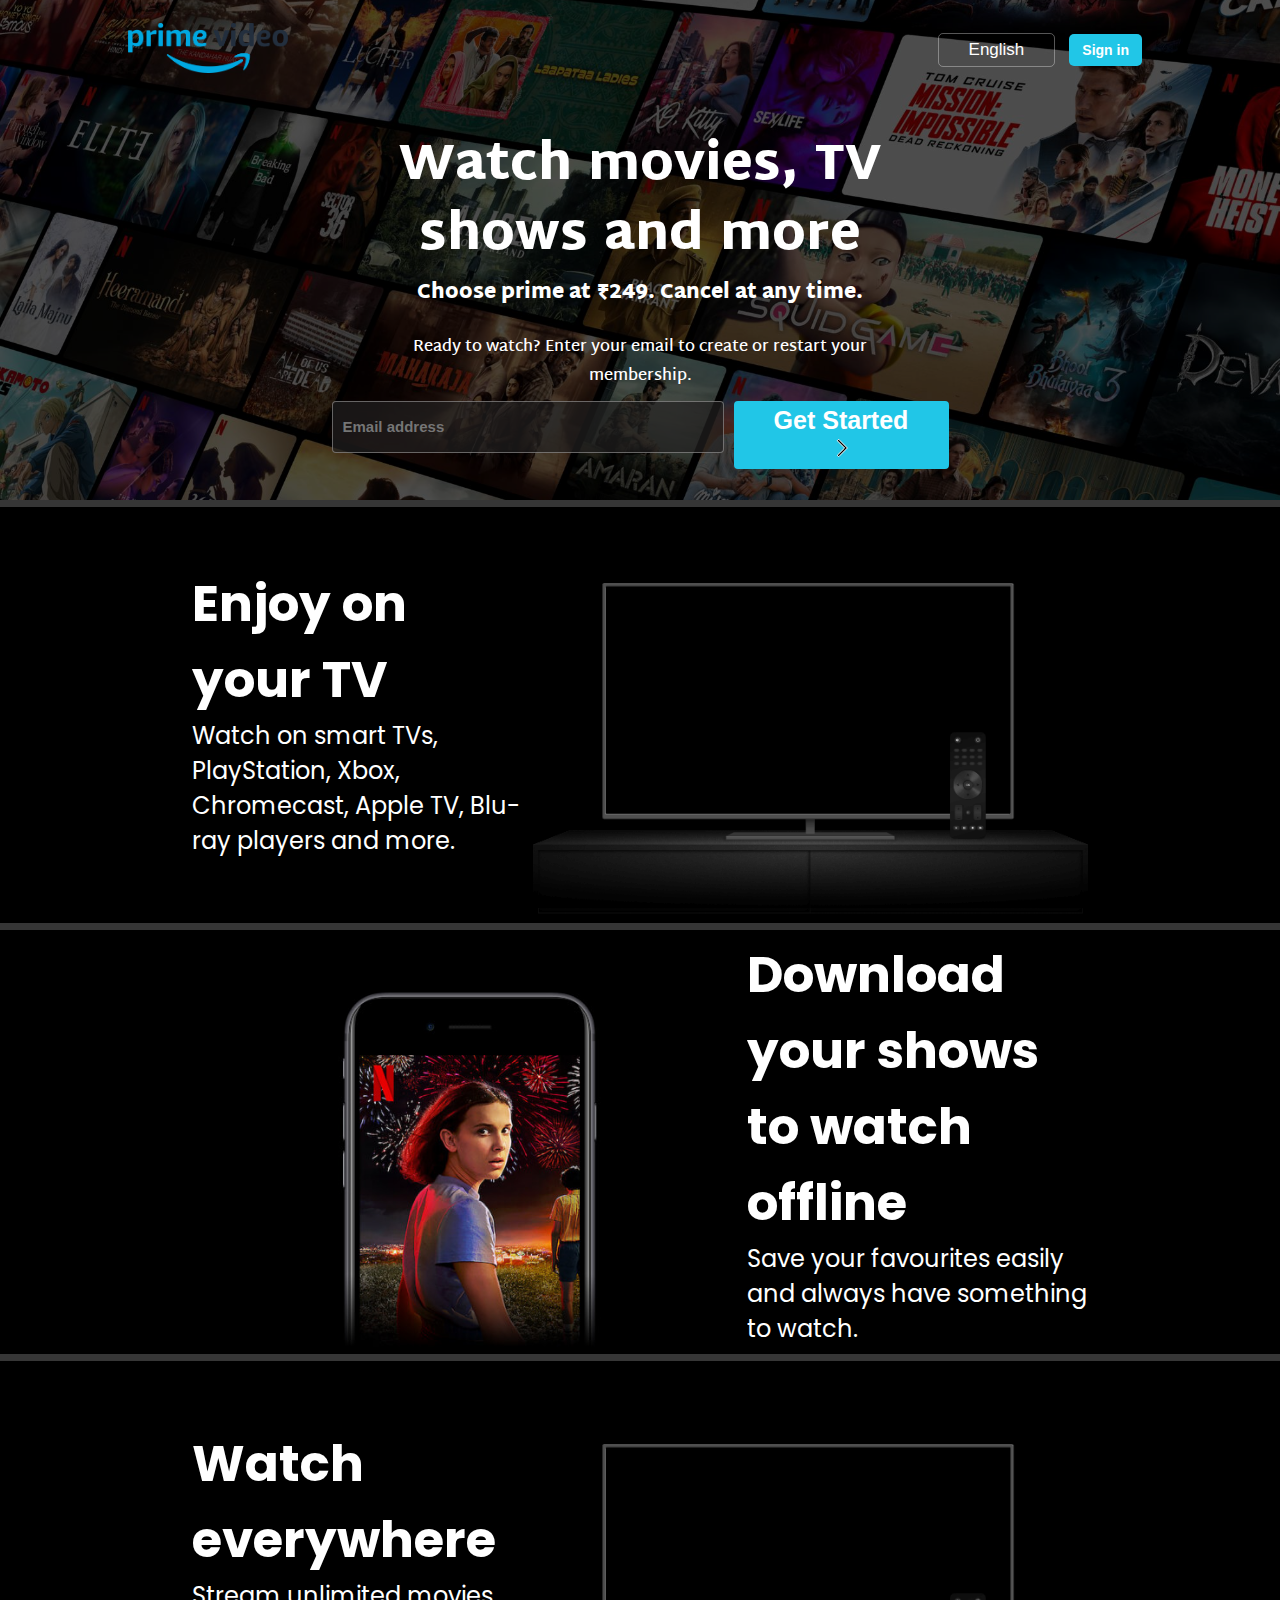
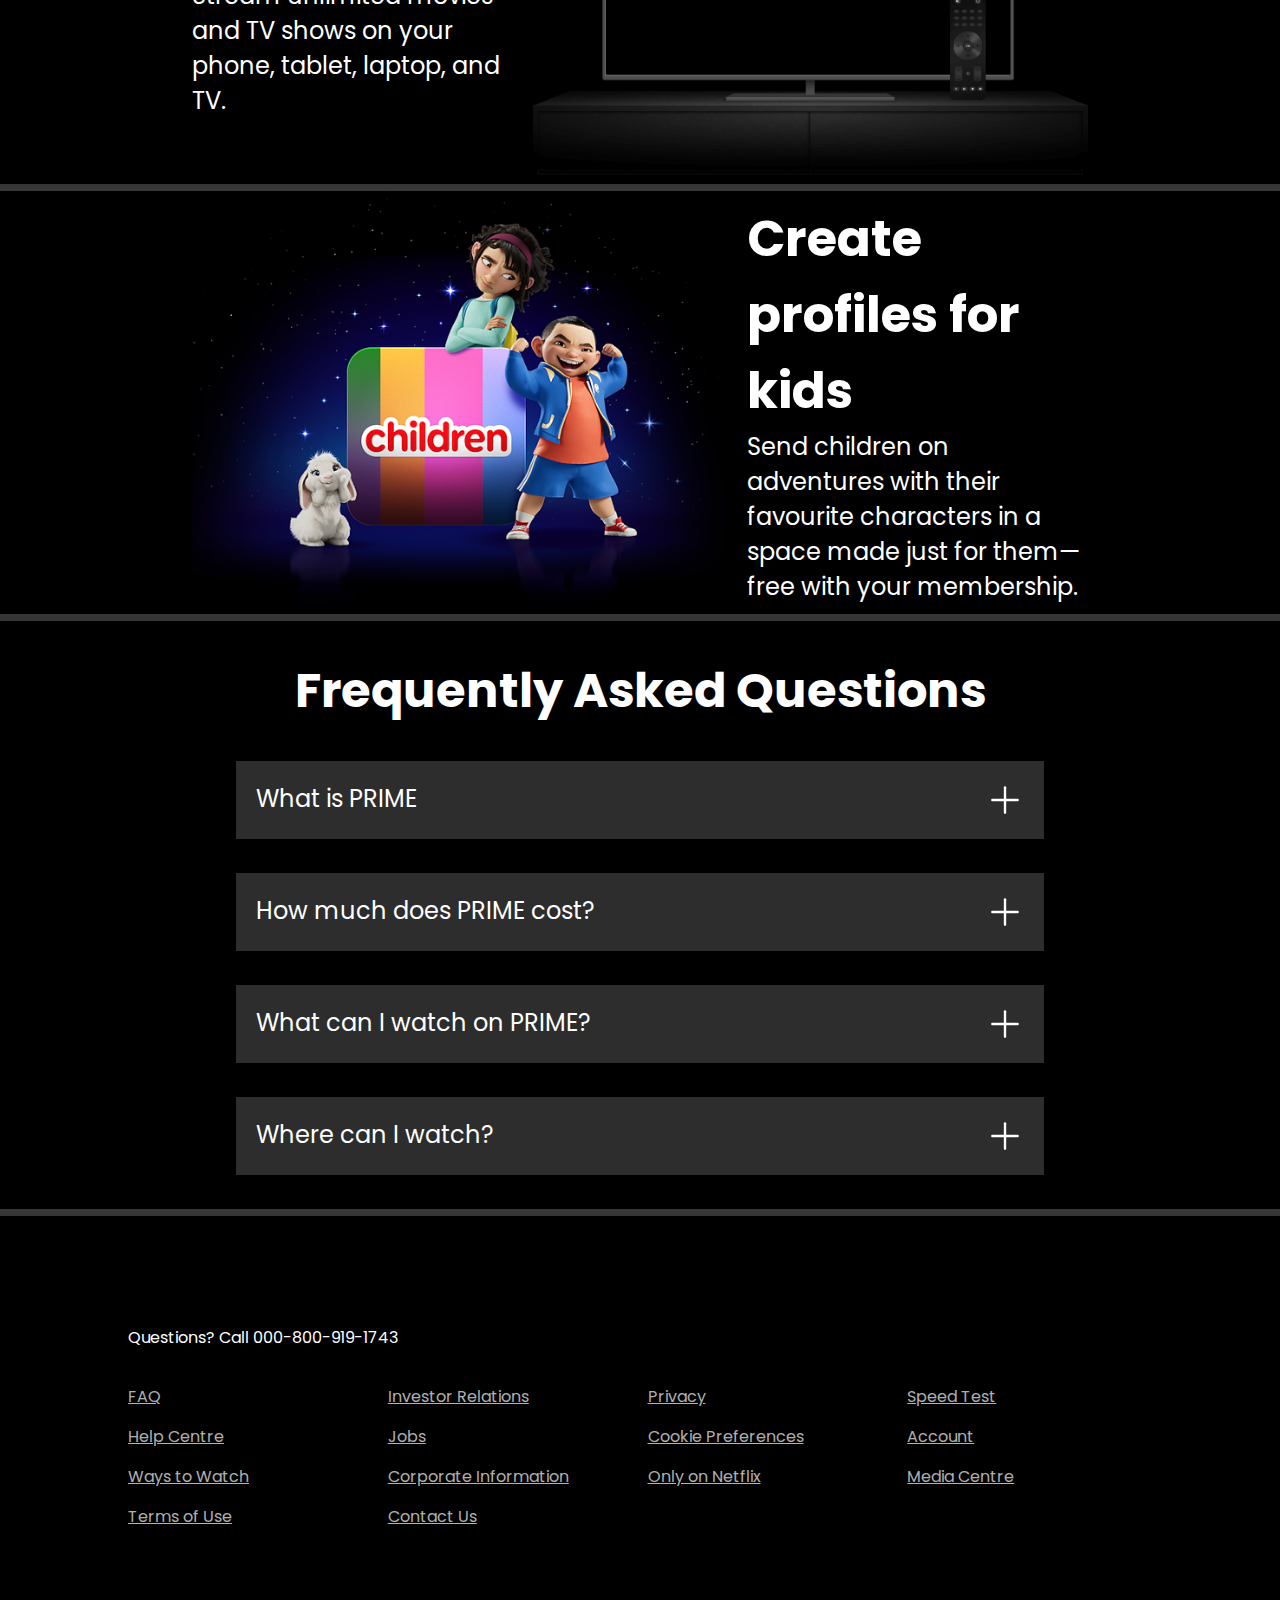
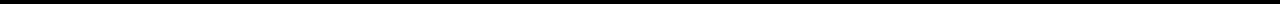
<file: index.html>
<!DOCTYPE html>
<html lang="en">
<head>
    <meta charset="UTF-8">
    <meta name="viewport" content="width=device-width, initial-scale=1.0">
    <title>prime video landing page</title>
    <link rel="stylesheet" href="style.css">
</head>
<body>
    <div class="main">
        <nav class="nav" style="color: white;">
            <span><img width="160" src="assets/LOGO.png" alt=""></span>
            <div>
                <button>English</button>
                <button>Sign in</button>
            </div>
        </nav>
        <div class="black">
        </div>
        <div class="hero">
        <h1>Watch movies, TV shows and more</h1>
        <div>Choose prime at ₹249. Cancel at any time.</div>
        <p>Ready to watch? Enter your email to create or restart your membership.</p>
        <div class="info">
            <input type="text" id="" name="user email" placeholder="Email address">
            <button>Get Started <svg xmlns="http://www.w3.org/2000/svg" width="22" height="22"><path stroke="white" d="M7.293 4.707 14.586 12l-7.293 7.293 1.414 1.414L17.414 12 8.707 3.293 7.293 4.707z"/></svg></button>
        </div>
        </div>
        <div class="seperation"></div>
</div>
<div class="section1">
    <div style="color: white;"><h1>Enjoy on your TV</h1><span>Watch on smart TVs, PlayStation, Xbox, Chromecast, Apple TV, Blu-ray players and more.</span></div>
    <div>
        <img src="assets/tv.png" alt="">
        <video src="https://assets.nflxext.com/ffe/siteui/acquisition/ourStory/fuji/desktop/video-tv-in-0819.m4v" loop autoplay muted></video>
    </div>
</div>
<div class="seperation"></div>
<div class="section1">
    <div>
        <img src="assets/mobile-0819.jpg" alt="">
    </div>
    <div style="color: white;"><h1>Download your shows to watch offline</h1><span>Save your favourites easily and always have something to watch.</span>
    </div>
</div>
<div class="seperation"></div> 
<div class="section1">
    <div style="color: white;"><h1>Watch everywhere</h1><span>Stream unlimited movies and TV shows on your phone, tablet, laptop, and TV.</span></div>
    <div>
        <img src="assets/tv.png" alt="">
        <video src="https://assets.nflxext.com/ffe/siteui/acquisition/ourStory/fuji/desktop/video-devices-in.m4v" loop autoplay muted></video>
    </div>
</div>   
<div class="seperation"></div> 
<div class="section1">
    <div>
        <img src="assets/child.png" alt="">
    </div>
    <div style="color: white;"><h1>Create profiles for kids</h1><span>Send children on adventures with their favourite characters in a space made just for them—free with your membership.</span>
    </div>
</div>
<div class="seperation"></div>
<div class="FAQ">
    <h1>Frequently Asked Questions</h1>
    <div class="faqbox">
        <span>What is PRIME </span>
        <svg width="38" height="38" viewBox="0 0 24 24" fill="white" xmlns="http://www.w3.org/2000/svg">
            <path d="M12 4V20" stroke="white" stroke-width="1.5" stroke-linecap="round" stroke-linejoin="round"></path>
            <path d="M4 12H20" stroke="white" stroke-width="1.5" stroke-linecap="round" stroke-linejoin="round"></path>
        </svg>
    </div>
    <div class="faqbox">
    <span>How much does PRIME cost?</span>
    <svg width="38" height="38" viewBox="0 0 24 24" fill="white" xmlns="http://www.w3.org/2000/svg">
        <path d="M12 4V20" stroke="white" stroke-width="1.5" stroke-linecap="round" stroke-linejoin="round"></path>
        <path d="M4 12H20" stroke="white" stroke-width="1.5" stroke-linecap="round" stroke-linejoin="round"></path>
    </svg>
    </div>
    <div class="faqbox">
    <span>What can I watch on PRIME? </span>
    <svg width="38" height="38" viewBox="0 0 24 24" fill="white" xmlns="http://www.w3.org/2000/svg">
        <path d="M12 4V20" stroke="white" stroke-width="1.5" stroke-linecap="round" stroke-linejoin="round"></path>
        <path d="M4 12H20" stroke="white" stroke-width="1.5" stroke-linecap="round" stroke-linejoin="round"></path>
    </svg>
    </div>
    <div class="faqbox">
    <span>Where can I watch?</span>
    <svg width="38" height="38" viewBox="0 0 24 24" fill="white" xmlns="http://www.w3.org/2000/svg">
        <path d="M12 4V20" stroke="white" stroke-width="1.5" stroke-linecap="round" stroke-linejoin="round"></path>
        <path d="M4 12H20" stroke="white" stroke-width="1.5" stroke-linecap="round" stroke-linejoin="round"></path>
    </svg>
    </div>
</div>
<div class="seperation"></div>
    <footer>
        <div class="question">Questions? Call 000-800-919-1743</div>
        <div class="footer">
            <a href="">FAQ</a>
            <a href="">Investor Relations</a href="">
            <a href="">Privacy</a>
            <a href="">Speed Test</a href="">
            <a href="">Help Centre</a href="">
            <a href="">Jobs</a href="">
            <a href="">Cookie Preferences</a href="">
            <a href="">Account</a href="">
            <a href="">Ways to Watch</a href="">
            <a href="">Corporate Information</a href="">
            <a href="">Only on Netflix</a href="">
            <a href="">Media Centre</a href="">
            <a href="">Terms of Use</a href="">
            <a href="">Contact Us</a href="">      
        </div>
    </footer>
</div>
</body>
</html>
</file>
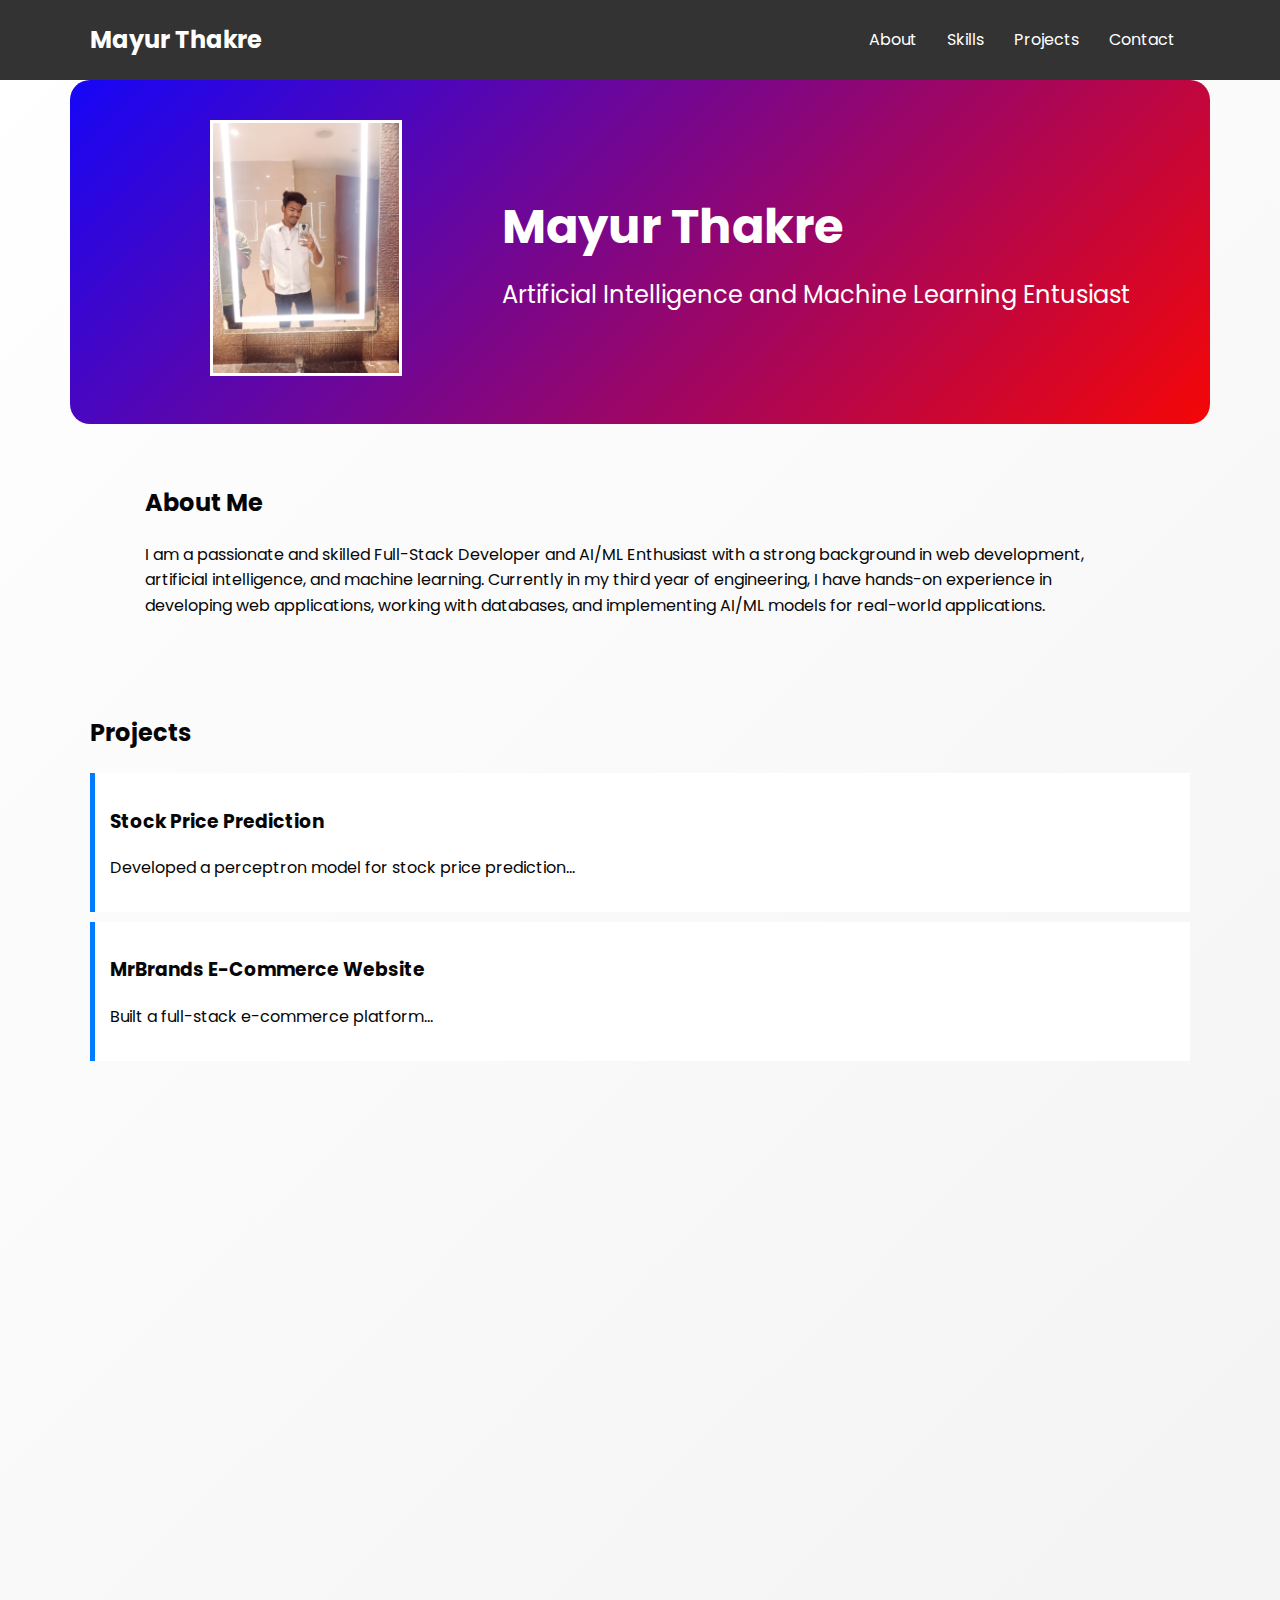
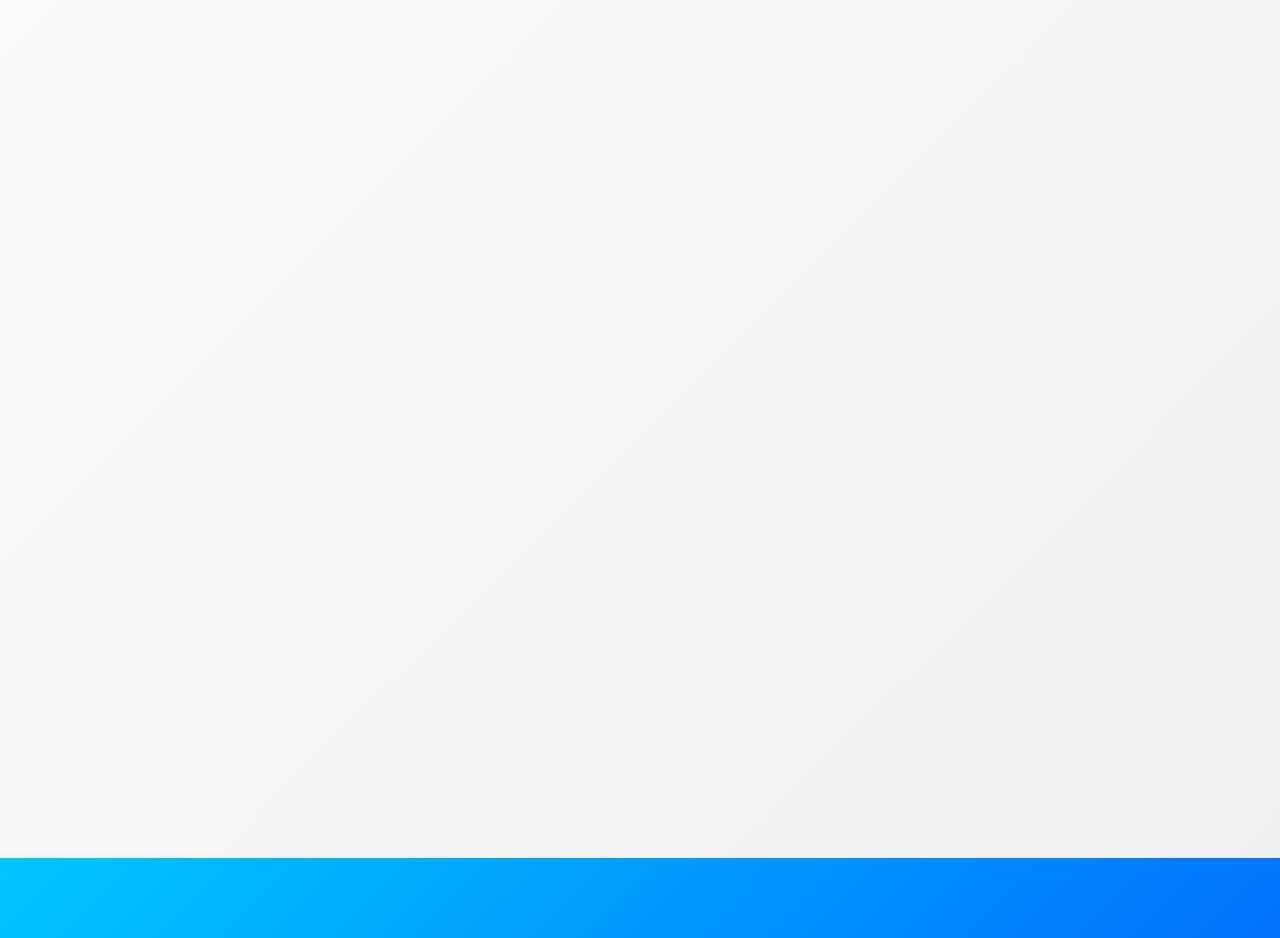
<file: portpolio_me/index.html>
<!DOCTYPE html>
<html lang="en">
<head>
  <meta charset="UTF-8">
  <meta name="viewport" content="width=device-width, initial-scale=1.0">
  <title>My Portfolio</title>
  <link rel="stylesheet" href="styles.css">
  <link href="https://fonts.googleapis.com/css2?family=Poppins:wght@300;400;600&display=swap" rel="stylesheet">
</head>
<body>
  <div class="title">
    <nav>
        <h2>Mayur Thakre</h2>
        <ul>
            <li><a href="#about">About</a></li>
            <li><a href="#skills">Skills</a></li>
            <li><a href="#projects">Projects</a></li>
            <li><a href="#contact">Contact</a></li>
        </ul>
    </nav>
  </div>
  <!-- Header Section -->
  <header>
      <div class="profile">
        <div>
            <img src="images/profile.jpg" alt="Profile Picture" class="profile-pic">
        </div>
        <div class="info">
            <h1>Mayur Thakre</h1>
            <p>Artificial Intelligence and Machine Learning Entusiast</p>
        </div>
      </div>
  </header>

  <!-- About Me Section -->
  <section id="intro">
    <div class="container">
      <h2>About Me</h2>
      <p> I am a passionate and skilled Full-Stack Developer and AI/ML Enthusiast with a strong background in web development, artificial intelligence, and machine learning. Currently in my third year of engineering, I have hands-on experience in developing web applications, working with databases, and implementing AI/ML models for real-world applications.</p>
    </div>
  </section>

  <!-- Work Experience Section -->
  <section id="projects">
    <h2>Projects</h2>
    <div class="project">
        <h3>Stock Price Prediction</h3>
        <p>Developed a perceptron model for stock price prediction...</p>
    </div>
    <div class="project">
        <h3>MrBrands E-Commerce Website</h3>
        <p>Built a full-stack e-commerce platform...</p>
    </div>
</section>

  <!-- Grid Layout Section -->
  <section id="grid-layout" class="section">
    <div class="container grid">
      <!-- Projects -->
      <div class="grid-item">
        <div class="project-card">
          <h3>Stock Price Prediction model</h3>
          <img src="images/project-image2.png" alt="Project Image">
          
          <p>This Stock Price Prediction Model uses a Multi-Layer Perceptron (MLP) Neural Network to analyze historical stock data and predict future prices. It leverages deep learning techniques to recognize trends, preprocesses data for accuracy, and visualizes actual vs. predicted stock prices. Built with Python, TensorFlow/Keras, and Scikit-learn, the model offers insights into market trends and can be applied to real-time forecasting.</p>
        </div>
      </div>
      <div class="grid-item">
        <div class="project-card">
          <h3>MRBrands :e-commerce website</h3>
          <img src="images/project-image.png" alt="Project Image">
          
          <p>MrBrands is a fully functional e-commerce platform that I developed from scratch, handling both frontend and backend development. The platform allows users to browse products, add items to their wishlist, and manage user authentication for a personalized shopping experience.</p>
        </div>
      </div>

      <!-- Achievements -->
      <div class="grid-item">
        <h2>Achievements</h2>
        <p><strong>Achievement:</strong> TFWS seat hoalder in G.H raisoni college of engineering.</p>
      </div>

      

      <!-- Certifications -->
      <div class="grid-item">
        <h2>Certifications</h2>
        <ul>
          <li>Intern at Dharya foundation </li>
          <li>Cetification in RDBMS</li>
        </ul>
      </div>
    </div>
  </section>

  <!-- Contact Section -->
  <section id="contact" class="section">
    <div class="container">
      <h2>Contact Me</h2>
      <p>Feel free to reach out to me via:</p>
      <ul>
        <li><strong>Email:</strong>thakremayur21@gmail.com</li>
        <li><strong>LinkedIn:</strong> <a href="https://www.linkedin.com/in/mayur-thakre-a03857261/">LinkedIn Profile</a></li>
        <li><strong>GitHub:</strong> <a href="https://github.com/Mayurthakre21">GitHub Profile</a></li>
      </ul>
    </div>
  </section>

  <!-- Footer -->
  <footer>
    <div class="container">
    </div>
  </footer>

  <script src="script.js"></script>
</body>
</html>
</file>
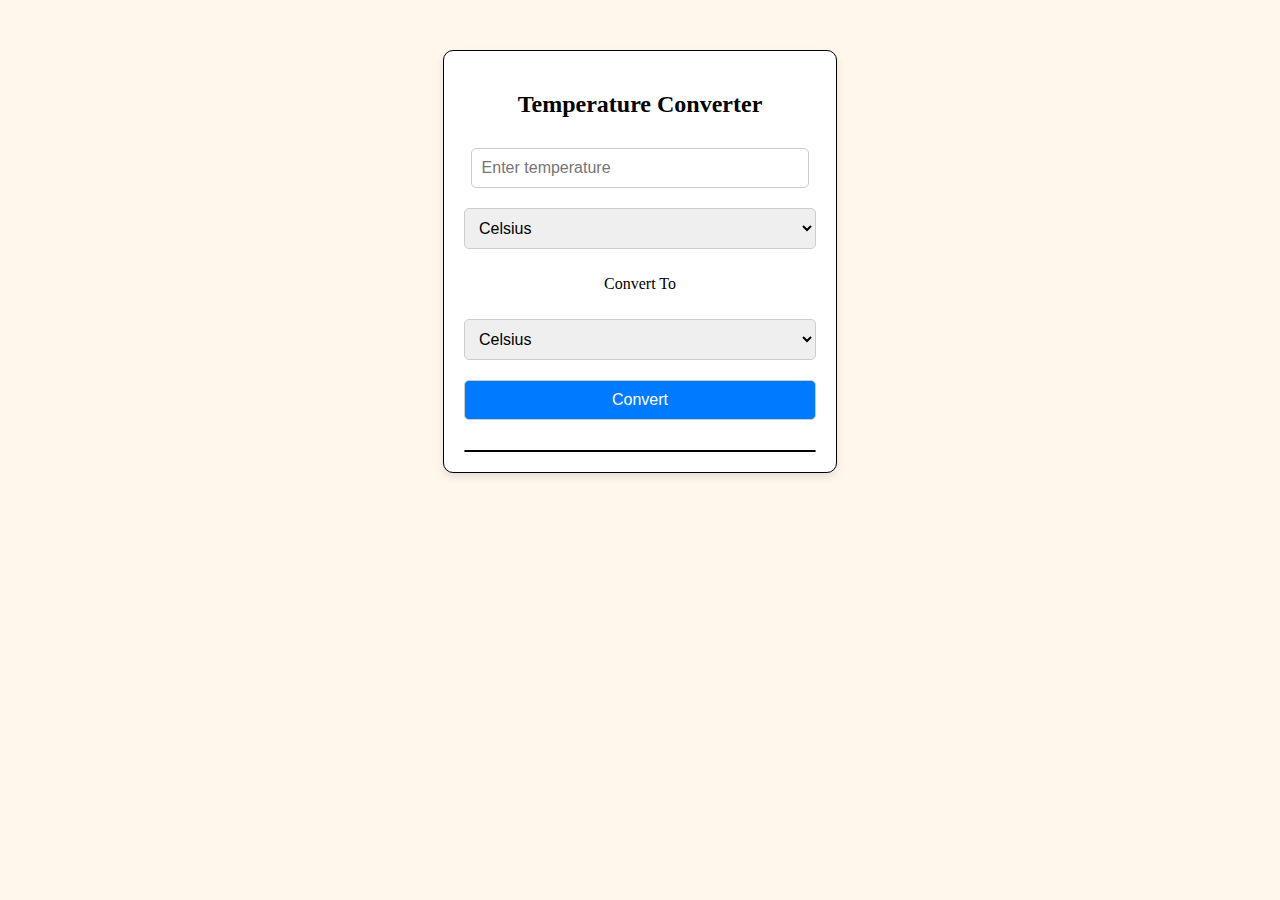
<file: temperature_calculator/temperature converter.html>
<!DOCTYPE html>
<html lang="en">
<head>
  <meta charset="UTF-8">
  <meta name="viewport" content="width=device-width, initial-scale=1.0">
  <title>Temperature Converter</title>
  <link rel="stylesheet" href="style.css">
</head>
<body>
  <div class="converter">
    <h2>Temperature Converter</h2>
    <input type="text" id="temperatureInput" placeholder="Enter temperature">
    <select id="unitInput">
        <option value="celsius">Celsius</option>
        <option value="fahrenheit">Fahrenheit</option>
        <option value="kelvin">Kelvin</option>
    </select>
    <p>Convert To</p>
    <select id="unitOutput">
        <option value="celsius">Celsius</option>
        <option value="fahrenheit">Fahrenheit</option>
        <option value="kelvin">Kelvin</option>
    </select>
    <button onclick="convertTemperature()">Convert</button>
    <div class="result" id="result"></div>
  </div>
  <script src="script.js"></script>
</body>
</html>
</file>
<file: style.css>
@import url('https://fonts.googleapis.com/css2?family=Baloo+Bhai+2:wght@400..800&family=Martel+Sans:wght@200;300;400;600;700;800;900&family=Poppins:ital,wght@0,100;0,200;0,300;0,400;0,500;0,600;0,700;0,800;0,900;1,100;1,200;1,300;1,400;1,500;1,600;1,700;1,800;1,900&display=swap');
@import url('https://fonts.googleapis.com/css2?family=Baloo+Bhai+2:wght@400..800&family=Martel+Sans:wght@200;300;400;600;700;800;900&family=Poppins:ital,wght@0,100;0,200;0,300;0,400;0,500;0,600;0,700;0,800;0,900;1,100;1,200;1,300;1,400;1,500;1,600;1,700;1,800;1,900&display=swap');
*{
margin: 0;
padding: 0;
}
body{
    background-color:black ;
}
.main{
    background-image: url(assets/bg.jpg);
    height: 500px;
    position: relative;
    background-position: center center;
    background-repeat: no-repeat;
    background-size:max(1200px,100vw) ;

}
.main .black{
    background-color: black;
    height:644px;
    width: 100%; /* this will maintain width */
    opacity: 60%;
    position: absolute;/* this will set top 0 with respect to its parents */
    top: 0;
}
.nav{
    /* background-color: red; */
    height: 100px;
    max-width: 80vw;
    margin: auto;
    display: flex;
    justify-content: space-between;
    align-items: center;
}
.nav img{
    position: relative;
    z-index: 10;
}
.nav button{
    background: none;
    color: white;
    padding: 6px 30px;
    position: relative;
    z-index: 10;
    font-size: 17px;
    border: 1px solid rgba(255, 255, 255, 0.336);
    border-radius: 5px;
    margin-right:10px ;
}
.nav button:nth-child(2){
    padding: 8px 13px 8px 13px;
    background-color: rgb(33, 198, 231);
    border: none;
    font-weight: 600;
    font-size: 14px;
}
.hero {
    display: flex;
    justify-content: center;
    align-items: center;
    color: white;
    height: calc(100% - 100px);
    width: 40vw;
    margin: auto;
    text-align: center;
    flex-direction: column;
    font-family: Martel Sans, Helvetica Neue, Segoe UI, Roboto, Ubuntu, sans-serif;
    position: relative;
}
.hero h1{
    font-weight: 900;
    font-size:50px;
    word-spacing: 3px;
    line-height: 70px;
}
.hero div{
    font-weight: 900;
    font-size: 1.25rem;
    line-height: 43px;
}
.hero p{
    font-weight: 600;
    font-size: 1rem;
    gap: 30px;
    padding-top: 18px;
}
.info{
    display: flex;
    gap: 10px;
    padding-top: 10px;
}
.info input{
    background: rgba(33, 32, 32, 0.69);
    font-size: 15px;
    width: 380px;
    height: 50px;
    padding-left: 10px;
    font-weight: 600;
    border: 1px solid rgba(255, 255, 255, 0.336);
    border-radius: 4px;
    color: gray;
}
.info button {
    width: 215px;
    padding:3px 24px;
    font-size:25px ;
    font-weight: 600;
    color: rgb(255, 255, 255);
    border: 2px solid rgb(33, 198, 231);
    background-color: rgb(33, 198, 231);
    border-radius: 4px;
    font-family: sans-serif;
    
}
.seperation{
    height: 7px;
    background-color: rgb(54, 54, 54);
    position: relative;
    /* bottom: 15%; */
    z-index: 11;   
}
.info button:hover{
    /* zoom: 1.2; */
    cursor:pointer;
}

.section1{
display: flex;
justify-content: center;
align-items: center;
max-width: 70vw;
margin: auto;
font-family:poppins,sans-serif;
position: relative;
}
.section1 div img{
    width: 555px;
    position: relative;
    z-index: 10;
}
.section1 div video{
    position: absolute;
    top: 51px;
    right: 0px;
    width: 555px;
}
.section1 div h1{
    justify-content: center;
    font-size: 50px;
    font-weight: bolder;
}
.section1 div span{
    font-size: 24px;
}

.FAQ h1{
    color: white;
    font-family: poppins,sans-serif;
    font-size: 48px;
    text-align: center;
    padding-top: 34px;
}
.faqbox:hover{
    background-color:#414141;

}

.faqbox{
    transition: all .25s cubic-bezier(0.32,0.94,0.6,1);
    font-family: poppins,sans-serif;
    font-size: 24px;
    color: white;
    background-color: #2d2d2d;
    padding: 20px;
    display: flex;
    justify-content:space-between;
    max-width: 60vw;
    margin: 34px auto;
    cursor: pointer;
}
footer{
    display: flex;
    color: white;
    flex-direction: column;
    width: 80vw;
    margin: auto;
    font-family: poppins,sans-serif;
    padding: 75px 0px;
}
.question{
    padding: 34px 0px;
}
.footer{
    display: grid;
    grid-template-columns: 1fr 1fr 1fr 1fr;
    gap: 15px;   
}

.footer a{
    color: rgba(255, 255, 255, 0.7);
}
.footb{
    color: white;

}
</file>
<file: portpolio_me/styles.css>
/* General Styles */
body {
    font-family: 'Poppins', sans-serif;
    margin: 0;
    padding: 0;
    background: linear-gradient(135deg, #ffffff, #f0f0f0);
    color: #060606;
    line-height: 1.6;
  }
  
  .title {
    background: #333;
    color: white;
    padding: 15px 0;
    position: fixed;
    width: 100%;
    top: 0;
}

nav {
  height: 50px;
  display: flex;
  justify-content: space-between;
  max-width: 1100px;
  margin: auto;
  align-items: center;
}

nav ul {
  list-style: none;
  display: flex;
}

nav ul li {
  margin: 0 15px;
}

nav ul li a {
  color: white;
  text-decoration: none;
}
  .container {
    width: 90%;
    max-width: 1200px;
    margin: 0 auto;
    padding: 20px;
  }
  
  /* Header Styles */
  header {
    padding: 20px 20px;
    max-width: 1100px;
    margin: auto;
    border-radius: 20px;
    margin-top: 80px;
    background: linear-gradient(135deg, #1606f7, #f50606);
    color: #fff;
  }
  .profile{
    display:flex;
    flex-direction: row;
    justify-content: center;
  }
  
  .info{
    display: flex;
    flex-direction: column;
    justify-content: center;
    margin: 20px;
  }
  .profile-pic {
    height: 250px;
    border: 3px solid #fff;
    margin: 20px 80px 20px 80px;
  }
  
  header h1 {
    font-size: 3rem;
    margin: 0;
  }
  
  header p {
    font-size: 1.5rem;
    margin: 10px 0 0;
  }
  
  section {
    padding: 20px 20px;
    max-width: 1100px;
    margin: auto;
}
  /* Section Styles */
  .section {
    border-radius: 25px;
    box-shadow: 0 20px 20px rgba(2, 0, 0, 0.1);
    transition: transform 0.3s ease, box-shadow 0.3s ease;
  }
  
  .section:hover {
    transform: translateY(-10px);
    box-shadow: 0 10px 30px rgba(0, 0, 0, 0.2);
  }
  
  .section h2 {
    font-size: 2.5rem;
    margin-bottom: 20px;
    background: linear-gradient(135deg, #00c6ff, #0072ff);
    -webkit-background-clip: text;
    -webkit-text-fill-color: transparent;
  }
  
  .section p, .section ul {
    font-size: 1.1rem;
    color: #555;
  }
  
  .section ul {
    list-style: none;
    padding: 0;
  }
  
  .section ul li {
    margin: 10px 0;
  }
  
  .section ul li::before {
    content: "▹";
    color: #00c6ff;
    margin-right: 10px;
  }
  
.project {
  background: white;
  padding: 15px;
  margin: 10px 0;
  border-left: 5px solid #007BFF;
}
  /* Grid Layout Styles */
  .grid {
    display: grid;
    grid-template-columns: repeat(2, 1fr);
    gap: 30px;
  }
  
  .grid-item {
    background: #fff;
    padding: 20px;
    border-radius: 15px;
    box-shadow: 0 4px 20px rgba(0, 0, 0, 0.1);
    transition: transform 0.3s ease, box-shadow 0.3s ease;
  }
  
  .grid-item:hover {
    transform: translateY(-10px);
    box-shadow: 0 10px 30px rgba(0, 0, 0, 0.2);
  }
  
  /* Project Card Styles */
  .project-card img {
    max-width: 100%;
    border-radius: 10px;
    margin-bottom: 15px;
  }
  
  .project-card h3 {
    font-size: 1.8rem;
    margin: 10px 0;
    color: #0072ff;
  }
  
  /* Contact Section Styles */

  #contact ul {
    display: flex;
    justify-content: center;
    gap: 20px;
    padding: 0;
  }
  
  #contact ul li {
    list-style: none;
  }
  
  #contact ul li a {
    color: #0072ff;
    text-decoration: none;
    font-size: 1.2rem;
    transition: color 0.3s ease;
  }
  
  #contact ul li a:hover {
    color: #ff416c;
  }
  
  /* Footer Styles */
  footer {
    background: linear-gradient(135deg, #00c6ff, #0072ff);
    padding: 20px 0;
    text-align: center;
    margin-top: 40px;
    color: #fff;
  }
  
  footer p {
    margin: 0;
  }
  
  /* Scroll Animations */
  .section {
    opacity: 0;
    transform: translateY(50px);
    transition: opacity 0.6s ease-out, transform 0.6s ease-out;
  }
  
  .section.visible {
    opacity: 1;
    transform: translateY(0);
  }
</file>
<file: temperature_calculator/style.css>
body {
    background-color: rgb(255, 246, 236);
    text-align: center;
    margin: 50px;
  }
  .converter {
    background-color: rgb(255, 255, 255);
    display: inline-block;
    padding: 20px;
    border: 1px solid #000000;
    border-radius: 10px;
    box-shadow: 0 4px 8px rgba(0, 0, 0, 0.1);
    max-width: 1000px;
    margin: auto;
  }
  input {
    font-size: 1rem;
    margin: 10px 0;
    padding: 10px;
    border-radius: 5px;
    border: 1px solid #ccc;
    width: 90%;
  }
  select, button {
    font-size: 1rem;
    margin: 10px 0;
    padding: 10px;
    border-radius: 5px;
    border: 1px solid #ccc;
    width: 100%;
  }
  button {
    background-color: #007BFF;
    color: white;
    cursor: pointer;
  }
  button:hover {
    background-color: #0056b3;
  }
  .result {
    background-color: rgb(133, 249, 133);
    border: 1px solid #000000;
    border-radius: 5px;
    margin-top: 20px;
    font-size: 1.2rem;
    font-weight: bold;
  }
</file>
